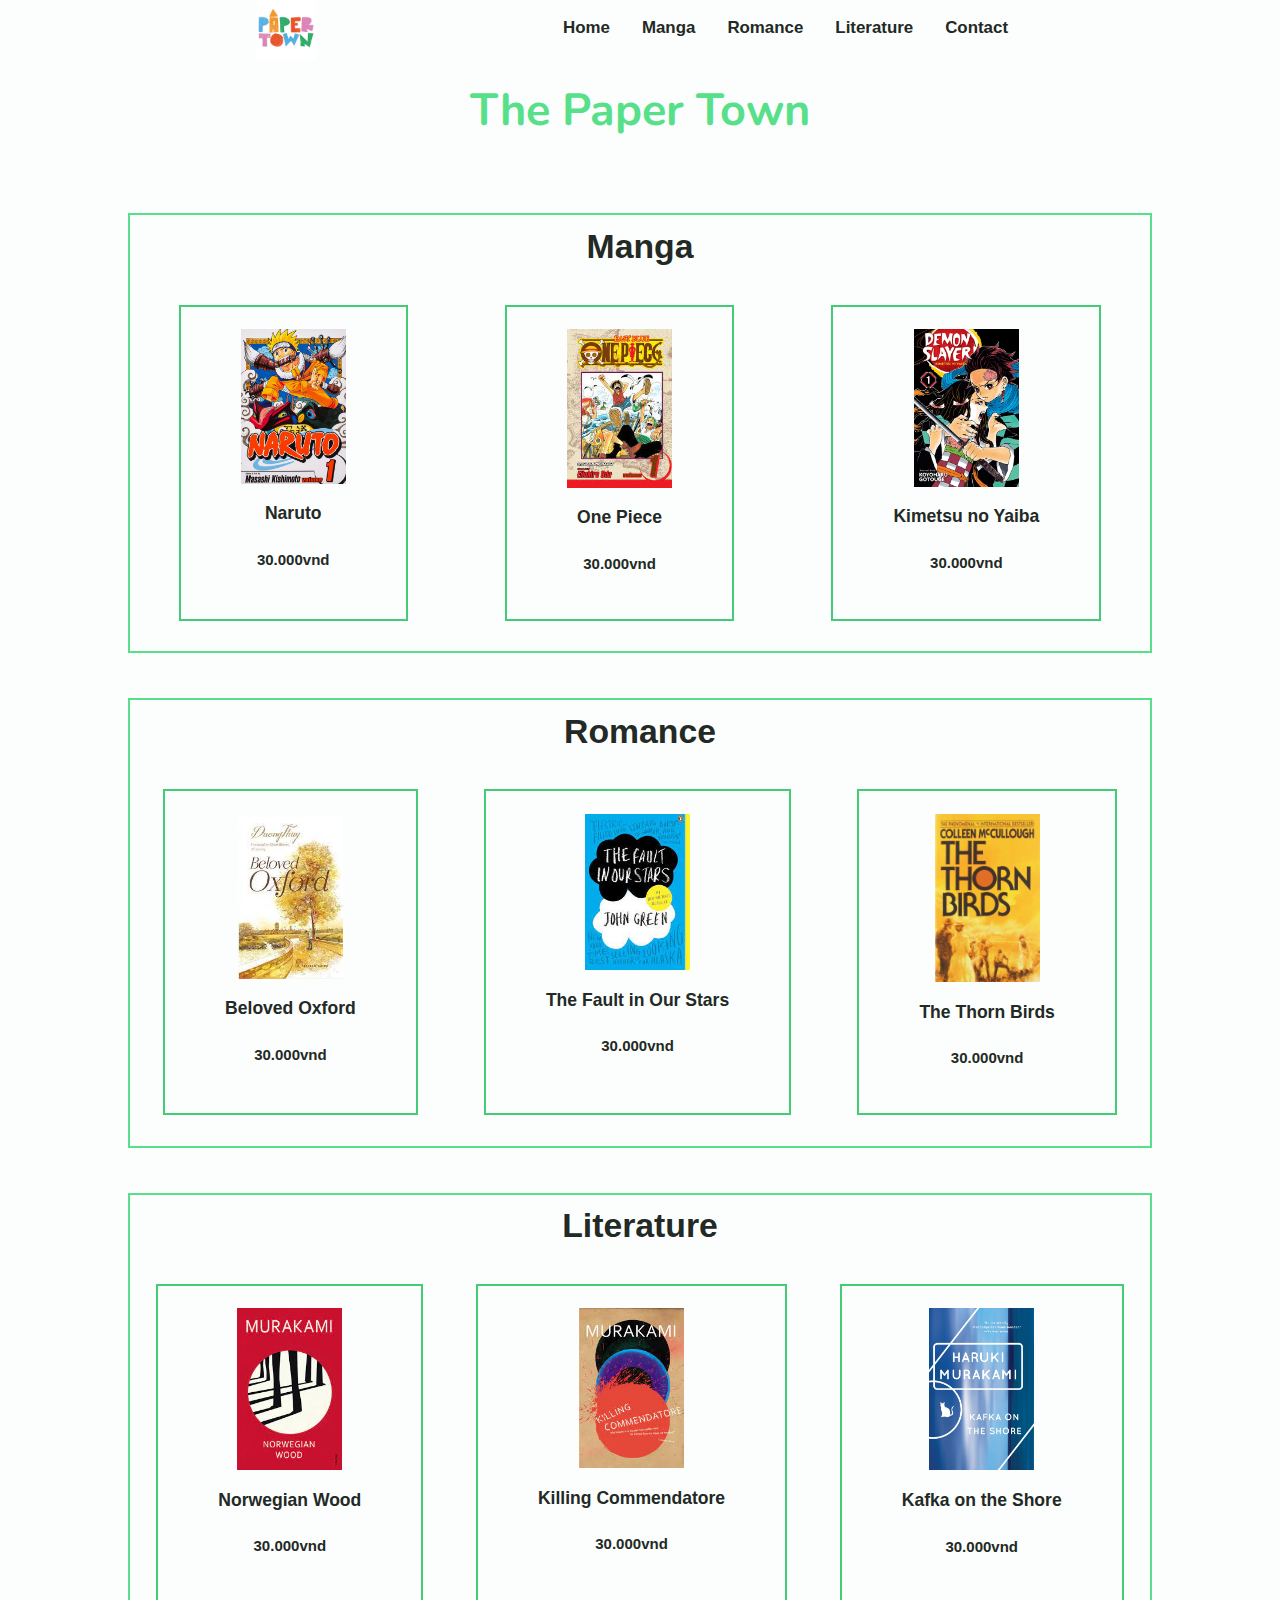
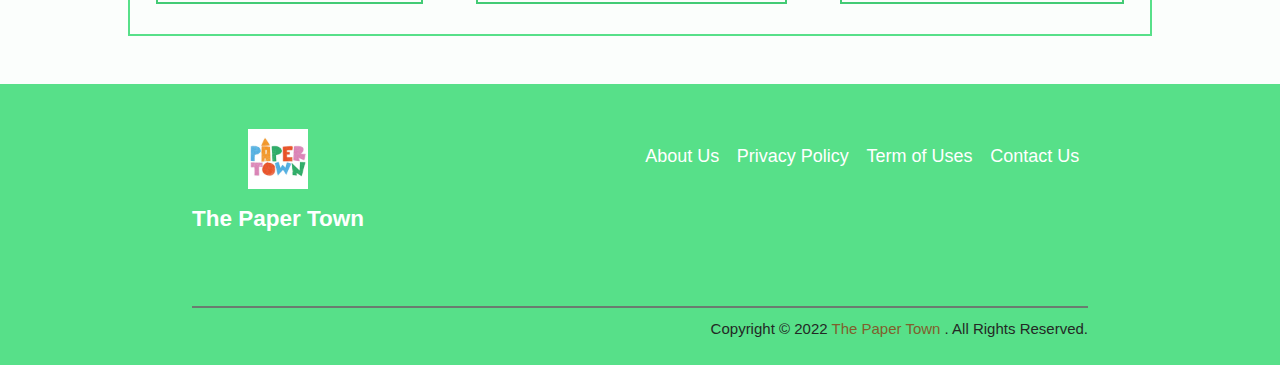
<file: index.html>
<!DOCTYPE html>
<html lang="en">
<head>
    <meta charset="UTF-8">
    <meta http-equiv="X-UA-Compatible" content="IE=edge">
    <meta name="viewport" content="width=device-width, initial-scale=1.0">

    
    <!-- CSS -->
    <link rel="stylesheet" href="assets/css/base.css">
    <link rel="stylesheet" href="assets/css/main.css">
    <link rel="stylesheet" href="assets/css/responsive.css">

    <!-- Icons -->
    <link rel="stylesheet" href="https://unicons.iconscout.com/release/v4.0.0/css/line.css">

    <!-- Fonts  -->
    <link rel="preconnect" href="https://fonts.googleapis.com">
    <link rel="preconnect" href="https://fonts.gstatic.com" crossorigin>
    <link href="https://fonts.googleapis.com/css2?family=Nunito:wght@400;500;700&display=swap" rel="stylesheet">

    <!-- Title and Icon -->
    <link rel = "icon" href = "./assets/img/papertown.jpg" type = "image/x-icon">
    <title>ThePaperTown</title>
</head>
<body>
    <header>
        <div class="header-container">
            <a href="index.html" class="logo">
                <img src="./assets/img/papertown.jpg" alt="Website's logo Paper Town">
            </a>

            <nav class="header-nav-pc">
                <ul class="header-nav-pc-list">
                    <li><a href="index.html">Home</a></li>
                    <li><a href="manga.html">Manga</a></li>
                    <li><a href="romance.html">Romance</a></li>
                    <li><a href="literature.html">Literature</a></li>
                    <li><a href="contact.html">Contact</a></li>
                </ul>
            </nav> 

            <label for="header-nav-mb-input" class="header-nav-bars-btn">
                <i class="uil uil-bars"></i>
            </label>

            <input hidden type="checkbox" class="nav-input" id="header-nav-mb-input">

            <label for="header-nav-mb-input" class="header-nav-overlay">                
            </label>

            <nav class="header-nav-mb">
                <label for="header-nav-mb-input" class="header-nav-mb-close">
                    <i class="uil uil-times"></i>
                </label>
                <ul class="header-nav-mb-list">
                    <li><a href="index.html">Home</a></li>
                    <li><a href="manga.html">Manga</a></li>
                    <li><a href="romance.html">Romance</a></li>
                    <li><a href="literature.html">Literature</a></li>
                    <li><a href="contact.html">Contact</a></li>
                    <li><a href="#">About Us</a></li>
                    <li><a href="#">Privacy Policy</a></li>
                    <li><a href="#">Term of use</a></li>
                </ul>
            </nav> 
        </div>
    </header>

    <div class="name">
        <h1>The Paper Town</h1>
        <i class="uil uil-book-open"></i>
    </div>
    
    <main>
        <div class="category" id="category1">
            <h2>
                <a href="manga.html">Manga</a>
            </h2>

            <div class="book-container">

                <a href="book.html" class="book-info">
                    <img src="./assets/img/naruto.jpg" alt="Naruto" class="book-img">
                    <h3>Naruto</h3>
                    <h4>30.000vnd</h4>
                </a>

                <a href="book.html" class="book-info">
                    <img src="./assets/img/onepiece.jpg" alt="One Piece" class="book-img">
                    <h3>One Piece</h3>
                    <h4>30.000vnd</h4>
                </a>

                <a href="book.html" class="book-info">
                    <img src="./assets/img/kimetsu.jpg" alt="Kimetsu no Yaiba" class="book-img">
                    <h3>Kimetsu no Yaiba</h3>
                    <h4>30.000vnd</h4>
                </a>
                
            </div>
        </div>

        <div class="category" id="category2">
            <h2>
                <a href="romance.html">Romance</a>
            </h2>

            <div class="book-container">

                <a href="book.html" class="book-info">
                    <img src="./assets/img/belovedoxford.jpg" alt="Beloved Oxford" class="book-img">
                    <h3>Beloved Oxford</h3> 
                    <h4>30.000vnd</h4>
                </a>

                <a href="book.html" class="book-info">
                    <img src="./assets/img/faultinourstars.jpg" alt="The Fault in Our Stars" class="book-img">
                    <h3>The Fault in Our Stars</h3>
                    <h4>30.000vnd</h4>
                </a>

                <a href="book.html" class="book-info">
                    <img src="./assets/img/thethornbird.jpg" alt="The Thorn Birds" class="book-img">
                    <h3>The Thorn Birds</h3>
                    <h4>30.000vnd</h4>
                </a>

            </div>

        </div>


        <div class="category" id="category3">
            <h2>
                <a href="literature.html">Literature</a>
            </h2>

            <div class="book-container">

                <a href="book.html" class="book-info">
                    <img src="./assets/img/norwegianwood.jpg" alt="Norwegian Wood" class="book-img">
                    <h3>Norwegian Wood</h3>
                    <h4>30.000vnd</h4>
                </a>

                <a href="book.html" class="book-info">
                    <img src="./assets/img/killingcommendatore.jpg" alt="Killing Commendatore" class="book-img">
                    <h3>Killing Commendatore</h3>
                    <h4>30.000vnd</h4>
                </a>

                <a href="book.html" class="book-info">
                    <img src="./assets/img/kafka.jpg" alt="Kafka on the Shore" class="book-img">
                    <h3>Kafka on the Shore</h3>
                    <h4>30.000vnd</h4>
                </a>
                
            </div>
        </div>


    </main>

    <footer>
        <div class="footer-container">
            <a href="index.html" class="footer-name">
                <div class="footer-logo">
                    <img src="./assets/img/papertown.jpg" alt="PaperTown logo">
                </div>
                <h2>The Paper Town</h2>
            </a>

            <div class="footer-nav">
                <ul class="footer-nav-container">
                    <li><a href="#">About Us</a></li>
                    <li><a href="#">Privacy Policy</a></li>
                    <li><a href="#">Term of Uses</a></li>
                    <li><a href="contact.html">Contact Us</a></li>
                </ul>
            </div>
            
        </div>
            <hr class="footer-break-bar">
            <div class="footer-extra-content">
                <div class="copy-right">
                    <p>Copyright © 2022 <a style="color: rgb(128, 95, 45)" href="">The Paper Town</a> . All Rights Reserved.</p>
                </div>
            </div>
       
    </footer>

</body>
</html>
</file>
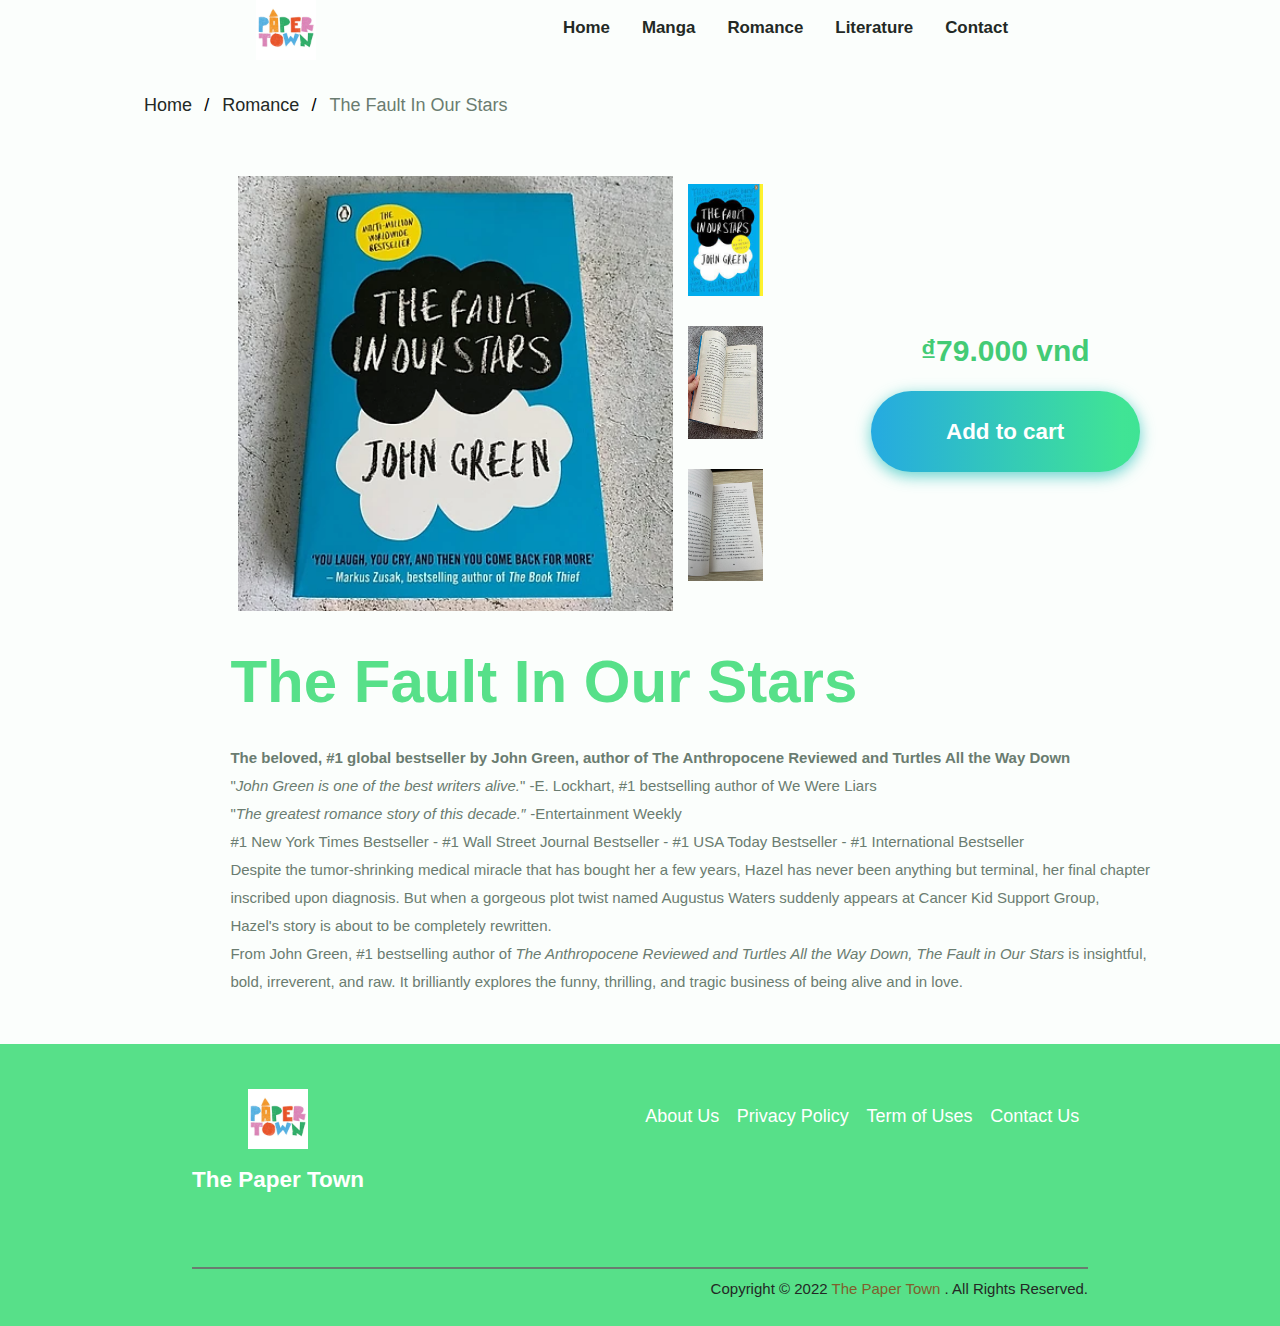
<file: book.html>
<!DOCTYPE html>
<html lang="en">
<head>
    <meta charset="UTF-8">
    <meta http-equiv="X-UA-Compatible" content="IE=edge">
    <meta name="viewport" content="width=device-width, initial-scale=1.0">
    
    <!-- CSS -->
    <link rel="stylesheet" href="assets/css/base.css">
    <link rel="stylesheet" href="assets/css/main.css">
    <link rel="stylesheet" href="assets/css/responsive.css">

    <!-- Icons -->
    <link rel="stylesheet" href="https://unicons.iconscout.com/release/v4.0.0/css/line.css">

    <!-- Fonts  -->
    <link rel="preconnect" href="https://fonts.googleapis.com">
    <link rel="preconnect" href="https://fonts.gstatic.com" crossorigin>
    <link href="https://fonts.googleapis.com/css2?family=Nunito:wght@400;500;700&display=swap" rel="stylesheet">

    <!-- Title and Icon -->
    <link rel = "icon" href = "./assets/img/papertown.jpg" type = "image/x-icon">
    <title>ThePaperTown</title>
</head>
<body>
    <header>
        <div class="header-container">
            <a href="index.html" class="logo">
                <img src="./assets/img/papertown.jpg" alt="Website's logo Paper Town">
            </a>

            <nav class="header-nav-pc">
                <ul class="header-nav-pc-list">
                    <li><a href="index.html">Home</a></li>
                    <li><a href="manga.html">Manga</a></li>
                    <li><a href="romance.html">Romance</a></li>
                    <li><a href="literature.html">Literature</a></li>
                    <li><a href="contact.html">Contact</a></li>
                </ul>
            </nav> 

            <label for="header-nav-mb-input" class="header-nav-bars-btn">
                <i class="uil uil-bars"></i>
            </label>

            <input hidden type="checkbox" class="nav-input" id="header-nav-mb-input">

            <label for="header-nav-mb-input" class="header-nav-overlay">                
            </label>

            <nav class="header-nav-mb">
                <label for="header-nav-mb-input" class="header-nav-mb-close">
                    <i class="uil uil-times"></i>
                </label>
                <ul class="header-nav-mb-list">
                    <li><a href="index.html">Home</a></li>
                    <li><a href="manga.html">Manga</a></li>
                    <li><a href="romance.html">Romance</a></li>
                    <li><a href="literature.html">Literature</a></li>
                    <li><a href="contact.html">Contact</a></li>
                    <li><a href="#">About Us</a></li>
                    <li><a href="#">Privacy Policy</a></li>
                    <li><a href="#">Term of use</a></li>
                </ul>
            </nav>  
        </div>
    </header>

    <div class="breadcrumb">
        <ul class="breadcrumb-list">
            <li><a href="index.html">Home</a></li>
            <li><a href="romance.html">Romance</a></li>
            <li>The Fault In Our Stars</li>
        </ul>
    </div>

    
    <main>
       <div class="book_img-container">
            <div class="book_img-main">
                <img src="./assets/img/faultinourstars2.jpg" alt="The Fault In Our Stars">
            </div>

            <div class="book_img-sub-container">
                <div class="book_img-sub">
                    <img src="./assets/img/faultinourstars.jpg" alt="The Fault In Our Stars 2">
                </div>

                <div class="book_img-sub">
                    <img src="./assets/img/faultinourstars3.jpg" alt="The Fault In Our Stars 3">
                </div>

                <div class="book_img-sub">
                    <img src="./assets/img/faultinourstars4.jpg" alt="The Fault In Our Stars">
                </div>
                
            </div>

            <div class="book-price">
                <h2>₫79.000 vnd</h2>
                <button class="book-buy-btn">
                    <i class="uil uil-shopping-cart-alt"></i>
                    Add to cart
                </button>
            </div>
       </div>

       <div class="book_info-container">
            <h2>The Fault In Our Stars</h2>
            <p><b> The beloved, #1 global bestseller by John Green, author of The Anthropocene Reviewed and Turtles All the Way Down</b> <br>
                "<em>John Green is one of the best writers alive.</em>" -E. Lockhart, #1 bestselling author of We Were Liars <br>
                "<em>The greatest romance story of this decade.</em>″ -Entertainment Weekly <br>
                #1 New York Times Bestseller - #1 Wall Street Journal Bestseller - #1 USA Today Bestseller - #1 International Bestseller <br>
                Despite the tumor-shrinking medical miracle that has bought her a few years, Hazel has never been anything but terminal, her final chapter inscribed upon diagnosis. But when a gorgeous plot twist named Augustus Waters suddenly appears at Cancer Kid Support Group, Hazel's story is about to be completely rewritten. <br>
                From John Green, #1 bestselling author of <em> The Anthropocene Reviewed and Turtles All the Way Down, The Fault in Our Stars</em> is insightful, bold, irreverent, and raw. It brilliantly explores the funny, thrilling, and tragic business of being alive and in love.</p>
                <!-- Cite: https://bookshop.org/books/the-fault-in-our-stars/9780142424179 -->
       </div>

    </main>

    <footer>
        <div class="footer-container">
            <a href="#" class="footer-name">
                <div class="footer-logo">
                    <img src="./assets/img/papertown.jpg" alt="PaperTown logo">
                </div>
                <h2>The Paper Town</h2>
            </a>

            <div class="footer-nav">
                <ul class="footer-nav-container">
                    <li><a href="#">About Us</a></li>
                    <li><a href="#">Privacy Policy</a></li>
                    <li><a href="#">Term of Uses</a></li>
                    <li><a href="contact.html">Contact Us</a></li>
                </ul>
            </div>
            
        </div>
            <hr class="footer-break-bar">
        <div class="footer-extra-content">
                <div class="copy-right">
                    <p>Copyright © 2022 <a style="color: rgb(128, 95, 45)" href="">The Paper Town</a> . All Rights Reserved.</p>
                </div>
            </div>
       
    </footer>

</body>
</html>
</file>
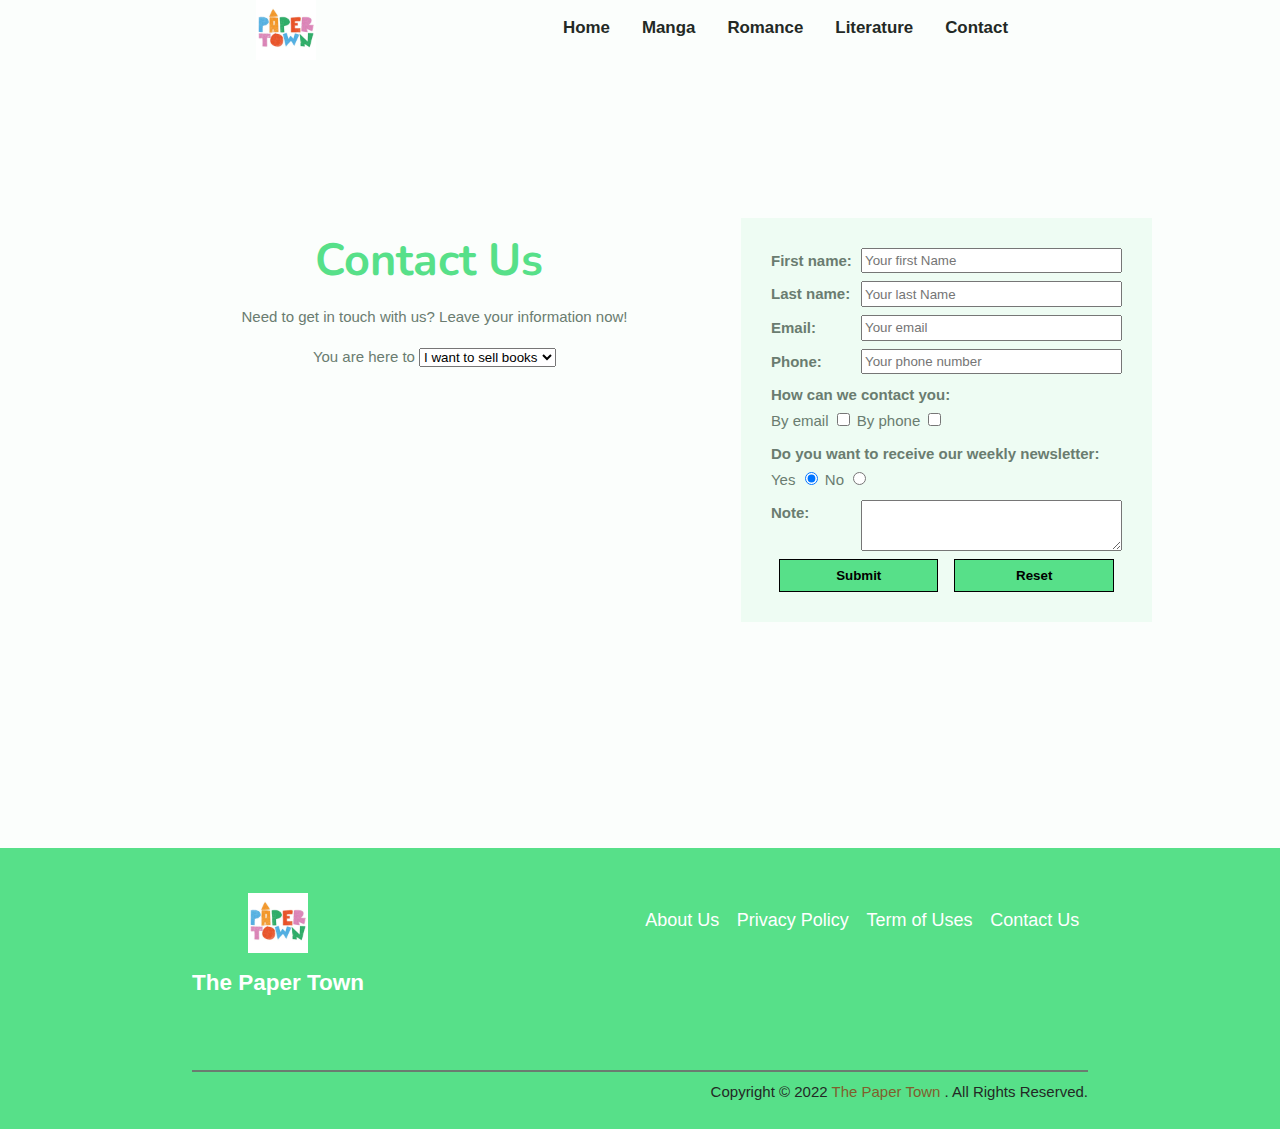
<file: contact.html>
<!DOCTYPE html>
<html lang="en">
<head>
    <meta charset="UTF-8">
    <meta http-equiv="X-UA-Compatible" content="IE=edge">
    <meta name="viewport" content="width=device-width, initial-scale=1.0">
    
    <!-- CSS -->
    <link rel="stylesheet" href="assets/css/base.css">
    <link rel="stylesheet" href="assets/css/main.css">
    <link rel="stylesheet" href="assets/css/responsive.css">

    <!-- Icons -->
    <link rel="stylesheet" href="https://unicons.iconscout.com/release/v4.0.0/css/line.css">

    <!-- Fonts  -->
    <link rel="preconnect" href="https://fonts.googleapis.com">
    <link rel="preconnect" href="https://fonts.gstatic.com" crossorigin>
    <link href="https://fonts.googleapis.com/css2?family=Nunito:wght@400;500;700&display=swap" rel="stylesheet">

    <!-- Title and Icon -->
    <link rel = "icon" href = "./assets/img/papertown.jpg" type = "image/x-icon">
    <title>ThePaperTown</title>
</head>
<body>
    <header>
        <div class="header-container">
            <a href="index.html" class="logo">
                <img src="./assets/img/papertown.jpg" alt="Website's logo Paper Town">
            </a>

            <nav class="header-nav-pc">
                <ul class="header-nav-pc-list">
                    <li><a href="index.html">Home</a></li>
                    <li><a href="manga.html">Manga</a></li>
                    <li><a href="romance.html">Romance</a></li>
                    <li><a href="literature.html">Literature</a></li>
                    <li><a href="contact.html">Contact</a></li>
                </ul>
            </nav> 

            <label for="header-nav-mb-input" class="header-nav-bars-btn">
                <i class="uil uil-bars"></i>
            </label>

            <input hidden type="checkbox" class="nav-input" id="header-nav-mb-input">

            <label for="header-nav-mb-input" class="header-nav-overlay">                
            </label>

            <nav class="header-nav-mb">
                <label for="header-nav-mb-input" class="header-nav-mb-close">
                    <i class="uil uil-times"></i>
                </label>
                <ul class="header-nav-mb-list">
                    <li><a href="index.html">Home</a></li>
                    <li><a href="manga.html">Manga</a></li>
                    <li><a href="romance.html">Romance</a></li>
                    <li><a href="literature.html">Literature</a></li>
                    <li><a href="contact.html">Contact</a></li>
                    <li><a href="#">About Us</a></li>
                    <li><a href="#">Privacy Policy</a></li>
                    <li><a href="#">Term of use</a></li>
                </ul>
            </nav> 

    </header>

    
    <main>
        <form enctype='application/x-www-form-urlencoded' method='get' class="contact-container">

            <div class="contact-info" >
                <h1>Contact Us<i class="uil uil-comment-alt-medical" style="font-size: 1em; padding-left: 10px;"></i></h1>
                <p>Need to get in touch with us? Leave your information now!</p>
                <div class="contact-purpose">
                    <label for="">You are here to</label>
                    <select name="purpose" id="purpose">
                        <option value="sell">I want to sell books</option>
                        <option value="buy">I want to buy books</option>
                      </select>
                </div>
            </div>

            <div class="contact-form">
                <div class="contact-content">
                    <label for="fname">First name:</label>
                    <input type="text" name='fname' id='fname' placeholder="Your first Name">
                </div>
                <div class="contact-content">
                    <label for="lname">Last name:</label>
                    <input type="text" name='lname' id='lname' placeholder="Your last Name">
                </div>
                <div class="contact-content">
                    <label for="email">Email:</label>
                    <input type="email" name='email' id='email' placeholder="Your email">

                </div>
                <div class="contact-content">
                    <label for="phone">Phone:</label>
                    <input type="number" name='phone' id='phone' placeholder="Your phone number">
                </div>
                <div class="contact-choose">
                    <label for="method">How can we contact you:</label>
                        <br>
                    <label for="method1">By email</label>
                    <input type="checkbox" name='method1' id='method1' value="m-email">
                    
                    <label for="method2">By phone</label>
                    <input type="checkbox" name='method2' id='method2' value="m-phone">
                </div>
                <div class="contact-choose">
                    <label for="">Do you want to receive our weekly newsletter:</label>
                        <br>
                    <label for="news1">Yes</label>
                    <input type="radio" name='news' id='news1' value="n-yes" checked="checked">
                    
                    <label for="news2">No</label>
                    <input type="radio" name='news' id='news2' value="n-no">
                </div>
                <div class="contact-note">
                    <label for="note">Note:</label>
                    <textarea name="note" id="note" cols="30" rows="3"></textarea>
                </div>
                <div class="contact-btns">
                    <input type="submit" name="submit" id="submit">
                    <input type="reset" name="reset" id="reset">

                </div>
            </div>




        </form>

        

    </main>

    <footer>
        <div class="footer-container">
            <a href="#" class="footer-name">
                <div class="footer-logo">
                    <img src="./assets/img/papertown.jpg" alt="PaperTown logo">
                </div>
                <h2>The Paper Town</h2>
            </a>

            <div class="footer-nav">
                <ul class="footer-nav-container">
                    <li><a href="#">About Us</a></li>
                    <li><a href="#">Privacy Policy</a></li>
                    <li><a href="#">Term of Uses</a></li>
                    <li><a href="contact.html">Contact Us</a></li>
                </ul>
            </div>
            
        </div>
            <hr class="footer-break-bar">
            <div class="footer-extra-content">
                <div class="copy-right">
                    <p>Copyright © 2022 <a style="color: rgb(128, 95, 45)" href="">The Paper Town</a> . All Rights Reserved.</p>
                </div>
            </div>
       
    </footer>

</body>
</html>
</file>
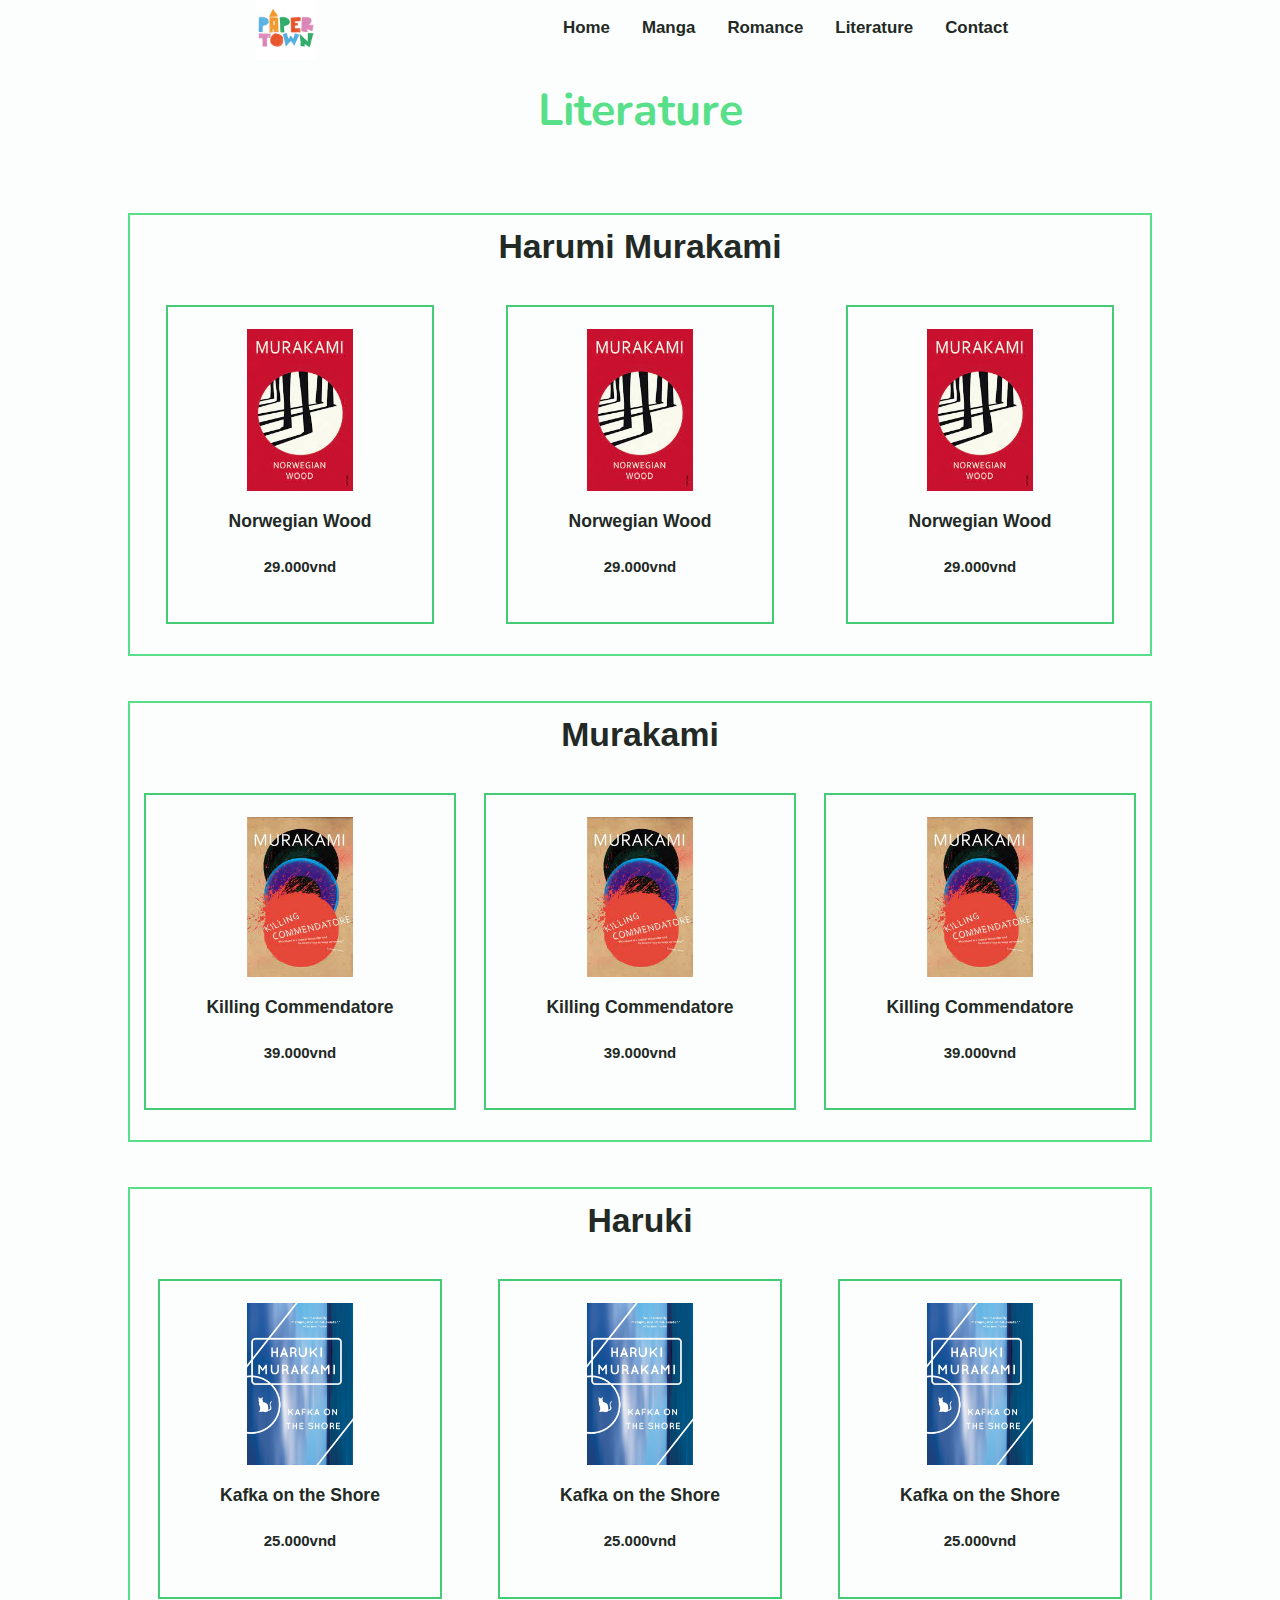
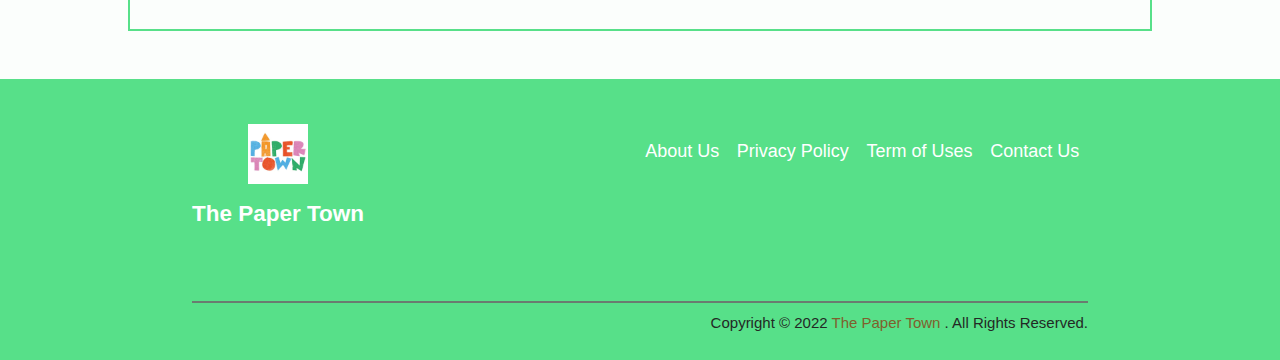
<file: literature.html>
<!DOCTYPE html>
<html lang="en">
<head>
    <meta charset="UTF-8">
    <meta http-equiv="X-UA-Compatible" content="IE=edge">
    <meta name="viewport" content="width=device-width, initial-scale=1.0">
    
    <!-- CSS -->
    <link rel="stylesheet" href="assets/css/base.css">
    <link rel="stylesheet" href="assets/css/main.css">
    <link rel="stylesheet" href="assets/css/responsive.css">

    <!-- Icons -->
    <link rel="stylesheet" href="https://unicons.iconscout.com/release/v4.0.0/css/line.css">

    <!-- Fonts  -->
    <link rel="preconnect" href="https://fonts.googleapis.com">
    <link rel="preconnect" href="https://fonts.gstatic.com" crossorigin>
    <link href="https://fonts.googleapis.com/css2?family=Nunito:wght@400;500;700&display=swap" rel="stylesheet">
    
    <!-- Title and Icon -->
    <link rel = "icon" href = "./assets/img/papertown.jpg" type = "image/x-icon">
    <title>ThePaperTown</title>
</head>
<body>
    <header>
        <div class="header-container">
            <a href="index.html" class="logo">
                <img src="./assets/img/papertown.jpg" alt="Website's logo Paper Town">
            </a>

            <nav class="header-nav-pc">
                <ul class="header-nav-pc-list">
                    <li><a href="index.html">Home</a></li>
                    <li><a href="manga.html">Manga</a></li>
                    <li><a href="romance.html">Romance</a></li>
                    <li><a href="literature.html">Literature</a></li>
                    <li><a href="contact.html">Contact</a></li>
                </ul>
            </nav> 

            <label for="header-nav-mb-input" class="header-nav-bars-btn">
                <i class="uil uil-bars"></i>
            </label>

            <input hidden type="checkbox" class="nav-input" id="header-nav-mb-input">

            <label for="header-nav-mb-input" class="header-nav-overlay">                
            </label>

            <nav class="header-nav-mb">
                <label for="header-nav-mb-input" class="header-nav-mb-close">
                    <i class="uil uil-times"></i>
                </label>
                <ul class="header-nav-mb-list">
                    <li><a href="index.html">Home</a></li>
                    <li><a href="manga.html">Manga</a></li>
                    <li><a href="romance.html">Romance</a></li>
                    <li><a href="literature.html">Literature</a></li>
                    <li><a href="contact.html">Contact</a></li>
                    <li><a href="#">About Us</a></li>
                    <li><a href="#">Privacy Policy</a></li>
                    <li><a href="#">Term of use</a></li>
                </ul>
            </nav> 
        </div>
    </header>

    <div class="name">
        <h1>Literature</h1>
        <i class="uil uil-pen"></i>
    </div>
    
    <main>
        <div class="category" id="category1">
            <h2>
                <a href="#">Harumi Murakami</a>
            </h2>

            <div class="book-container">

                <a href="book.html" class="book-info">
                    <img src="./assets/img/norwegianwood.jpg" alt="norwegianwood" class="book-img">
                    <h3>Norwegian Wood</h3>
                    <h4>29.000vnd</h4>
                </a>

                <a href="book.html" class="book-info">
                    <img src="./assets/img/norwegianwood.jpg" alt="norwegianwood" class="book-img">
                    <h3>Norwegian Wood</h3>
                    <h4>29.000vnd</h4>
                </a>

                <a href="book.html" class="book-info">
                    <img src="./assets/img/norwegianwood.jpg" alt="norwegianwood" class="book-img">
                    <h3>Norwegian Wood</h3>
                    <h4>29.000vnd</h4>
                </a>
                
            </div>
        </div>

        <div class="category" id="category2">
            <h2>
                <a href="#">Murakami</a>
            </h2>

            <div class="book-container">

                <a href="book.html" class="book-info">
                    <img src="./assets/img/killingcommendatore.jpg" alt="Killing Commendatore" class="book-img">
                    <h3>Killing Commendatore</h3> 
                    <h4>39.000vnd</h4>
                </a>

                <a href="book.html" class="book-info">
                    <img src="./assets/img/killingcommendatore.jpg" alt="Killing Commendatore" class="book-img">
                    <h3>Killing Commendatore</h3>
                    <h4>39.000vnd</h4>
                </a>

                <a href="book.html" class="book-info">
                    <img src="./assets/img/killingcommendatore.jpg" alt="Killing Commendatore" class="book-img">
                    <h3>Killing Commendatore</h3>
                    <h4>39.000vnd</h4>
                </a>

            </div>

        </div>


        <div class="category" id="category3">
            <h2>
                <a href="#">Haruki</a>
            </h2>

            <div class="book-container">

                <a href="book.html" class="book-info">
                    <img src="./assets/img/kafka.jpg" alt="Kafka on the Shore" class="book-img">
                    <h3>Kafka on the Shore</h3>
                    <h4>25.000vnd</h4>
                </a>

                <a href="book.html" class="book-info">
                    <img src="./assets/img/kafka.jpg" alt="Kafka on the Shore" class="book-img">
                    <h3>Kafka on the Shore</h3>
                    <h4>25.000vnd</h4>
                </a>

                <a href="book.html" class="book-info">
                    <img src="./assets/img/kafka.jpg" alt="Kafka on the Shore" class="book-img">
                    <h3>Kafka on the Shore</h3>
                    <h4>25.000vnd</h4>
                </a>
                
            </div>
        </div>


    </main>

    <footer>
        <div class="footer-container">
            <a href="#" class="footer-name">
                <div class="footer-logo">
                    <img src="./assets/img/papertown.jpg" alt="PaperTown logo">
                </div>
                <h2>The Paper Town</h2>
            </a>

            <div class="footer-nav">
                <ul class="footer-nav-container">
                    <li><a href="#">About Us</a></li>
                    <li><a href="#">Privacy Policy</a></li>
                    <li><a href="#">Term of Uses</a></li>
                    <li><a href="contact.html">Contact Us</a></li>
                </ul>
            </div>
            
        </div>
            <hr class="footer-break-bar">
            <div class="footer-extra-content">
                <div class="copy-right">
                    <p>Copyright © 2022 <a style="color: rgb(128, 95, 45)" href="">The Paper Town</a> . All Rights Reserved.</p>
                </div>
            </div>
       
    </footer>

</body>
</html>
</file>
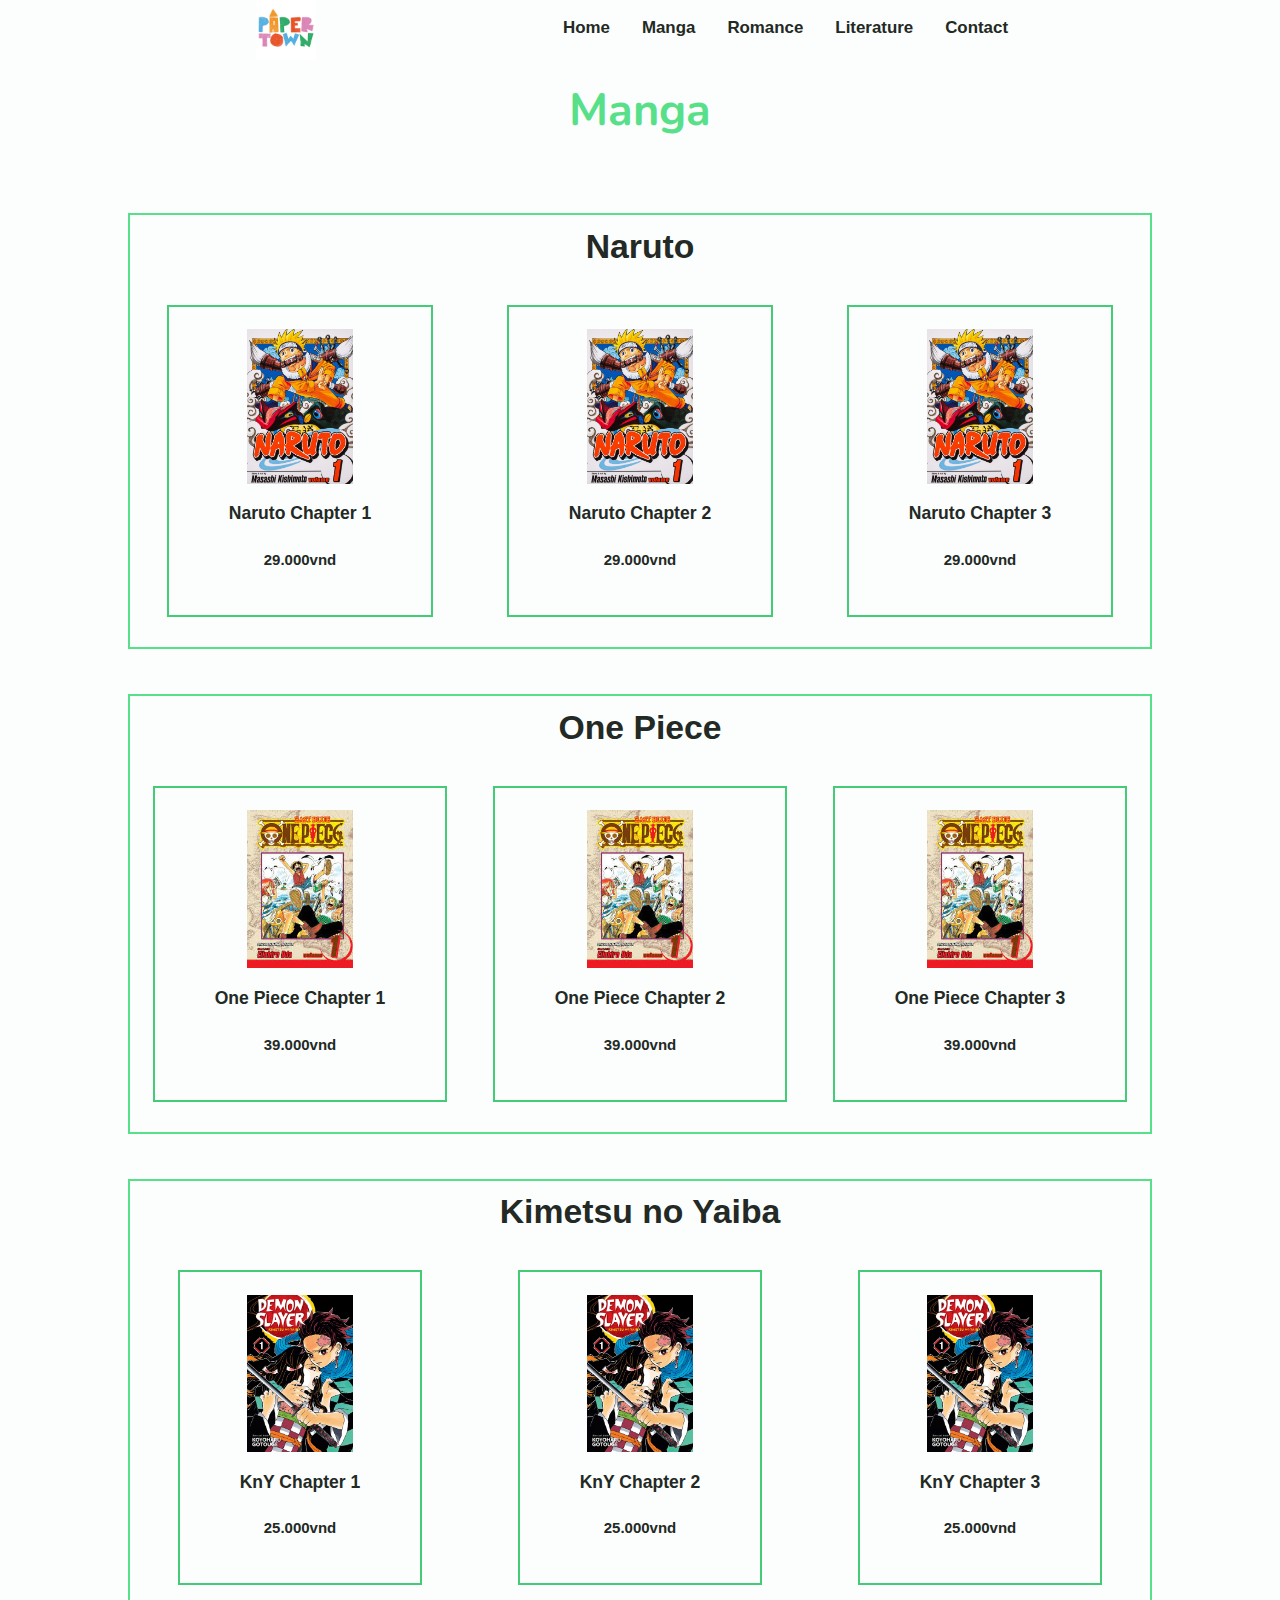
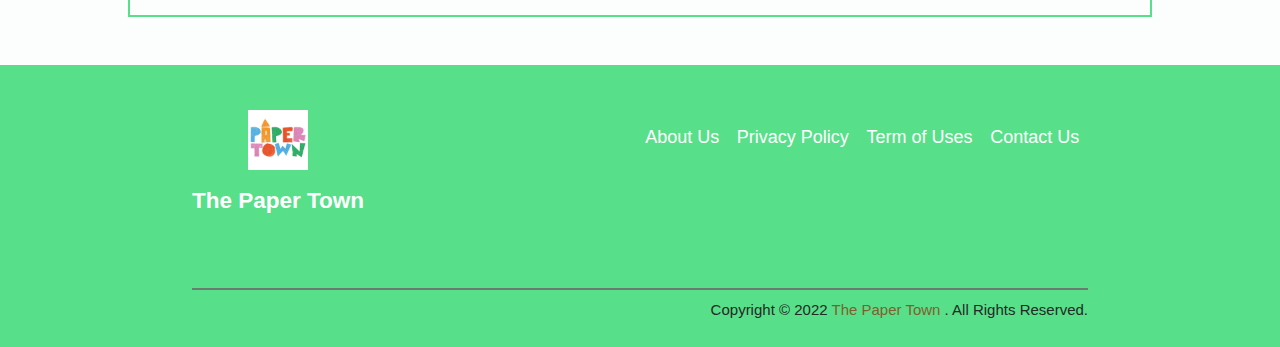
<file: manga.html>
<!DOCTYPE html>
<html lang="en">
<head>
    <meta charset="UTF-8">
    <meta http-equiv="X-UA-Compatible" content="IE=edge">
    <meta name="viewport" content="width=device-width, initial-scale=1.0">
    
    <!-- CSS -->
    <link rel="stylesheet" href="assets/css/base.css">
    <link rel="stylesheet" href="assets/css/main.css">
    <link rel="stylesheet" href="assets/css/responsive.css">

    <!-- Icons -->
    <link rel="stylesheet" href="https://unicons.iconscout.com/release/v4.0.0/css/line.css">

    <!-- Fonts  -->
    <link rel="preconnect" href="https://fonts.googleapis.com">
    <link rel="preconnect" href="https://fonts.gstatic.com" crossorigin>
    <link href="https://fonts.googleapis.com/css2?family=Nunito:wght@400;500;700&display=swap" rel="stylesheet">
    
    <!-- Title and Icon -->
    <link rel = "icon" href = "./assets/img/papertown.jpg" type = "image/x-icon">
    <title>ThePaperTown</title>
</head>
<body>
    <header>
        <div class="header-container">
            <a href="index.html" class="logo">
                <img src="./assets/img/papertown.jpg" alt="Website's logo Paper Town">
            </a>

            <nav class="header-nav-pc">
                <ul class="header-nav-pc-list">
                    <li><a href="index.html">Home</a></li>
                    <li><a href="manga.html">Manga</a></li>
                    <li><a href="romance.html">Romance</a></li>
                    <li><a href="literature.html">Literature</a></li>
                    <li><a href="contact.html">Contact</a></li>
                </ul>
            </nav> 

            <label for="header-nav-mb-input" class="header-nav-bars-btn">
                <i class="uil uil-bars"></i>
            </label>

            <input hidden type="checkbox" class="nav-input" id="header-nav-mb-input">

            <label for="header-nav-mb-input" class="header-nav-overlay">                
            </label>

            <nav class="header-nav-mb">
                <label for="header-nav-mb-input" class="header-nav-mb-close">
                    <i class="uil uil-times"></i>
                </label>
                <ul class="header-nav-mb-list">
                    <li><a href="index.html">Home</a></li>
                    <li><a href="manga.html">Manga</a></li>
                    <li><a href="romance.html">Romance</a></li>
                    <li><a href="literature.html">Literature</a></li>
                    <li><a href="contact.html">Contact</a></li>
                    <li><a href="#">About Us</a></li>
                    <li><a href="#">Privacy Policy</a></li>
                    <li><a href="#">Term of use</a></li>
                </ul>
            </nav> 
        </div>
    </header>

    <div class="name">
        <h1>Manga</h1>
        <i class="uil uil-ninja"></i>
    </div>
    
    <main>
        <div class="category" id="category1">
            <h2>
                <a href="#">Naruto</a>
            </h2>

            <div class="book-container">

                <a href="book.html" class="book-info">
                    <img src="./assets/img/naruto.jpg" alt="Naruto" class="book-img">
                    <h3>Naruto Chapter 1</h3>
                    <h4>29.000vnd</h4>
                </a>

                <a href="book.html" class="book-info">
                    <img src="./assets/img/naruto.jpg" alt="Naruto" class="book-img">
                    <h3>Naruto Chapter 2</h3>
                    <h4>29.000vnd</h4>
                </a>

                <a href="book.html" class="book-info">
                    <img src="./assets/img/naruto.jpg" alt="Naruto" class="book-img">
                    <h3>Naruto Chapter 3</h3>
                    <h4>29.000vnd</h4>
                </a>
                
            </div>
        </div>

        <div class="category" id="category2">
            <h2>
                <a href="#">One Piece</a>
            </h2>

            <div class="book-container">

                <a href="book.html" class="book-info">
                    <img src="./assets/img/onepiece.jpg" alt="One Piece" class="book-img">
                    <h3>One Piece Chapter 1</h3> 
                    <h4>39.000vnd</h4>
                </a>

                <a href="book.html" class="book-info">
                    <img src="./assets/img/onepiece.jpg" alt="One Piece" class="book-img">
                    <h3>One Piece Chapter 2</h3>
                    <h4>39.000vnd</h4>
                </a>

                <a href="book.html" class="book-info">
                    <img src="./assets/img/onepiece.jpg" alt="One Piece" class="book-img">
                    <h3>One Piece Chapter 3</h3>
                    <h4>39.000vnd</h4>
                </a>

            </div>

        </div>


        <div class="category" id="category3">
            <h2>
                <a href="#">Kimetsu no Yaiba</a>
            </h2>

            <div class="book-container">

                <a href="book.html" class="book-info">
                    <img src="./assets/img/kimetsu.jpg" alt="Kimetsu no Yaiba" class="book-img">
                    <h3>KnY Chapter 1</h3>
                    <h4>25.000vnd</h4>
                </a>

                <a href="book.html" class="book-info">
                    <img src="./assets/img/kimetsu.jpg" alt="Kimetsu no Yaiba" class="book-img">
                    <h3>KnY Chapter 2</h3>
                    <h4>25.000vnd</h4>
                </a>

                <a href="book.html" class="book-info">
                    <img src="./assets/img/kimetsu.jpg" alt="Kimetsu no Yaiba" class="book-img">
                    <h3>KnY Chapter 3</h3>
                    <h4>25.000vnd</h4>
                </a>
                
            </div>
        </div>


    </main>

    <footer>
        <div class="footer-container">
            <a href="#" class="footer-name">
                <div class="footer-logo">
                    <img src="./assets/img/papertown.jpg" alt="PaperTown logo">
                </div>
                <h2>The Paper Town</h2>
            </a>

            <div class="footer-nav">
                <ul class="footer-nav-container">
                    <li><a href="#">About Us</a></li>
                    <li><a href="#">Privacy Policy</a></li>
                    <li><a href="#">Term of Uses</a></li>
                    <li><a href="contact.html">Contact Us</a></li>
                </ul>
            </div>
            
        </div>
            <hr class="footer-break-bar">
            <div class="footer-extra-content">
                <div class="copy-right">
                    <p>Copyright © 2022 <a style="color: rgb(128, 95, 45)" href="">The Paper Town</a> . All Rights Reserved.</p>
                </div>
            </div>
       
    </footer>

</body>
</html>
</file>
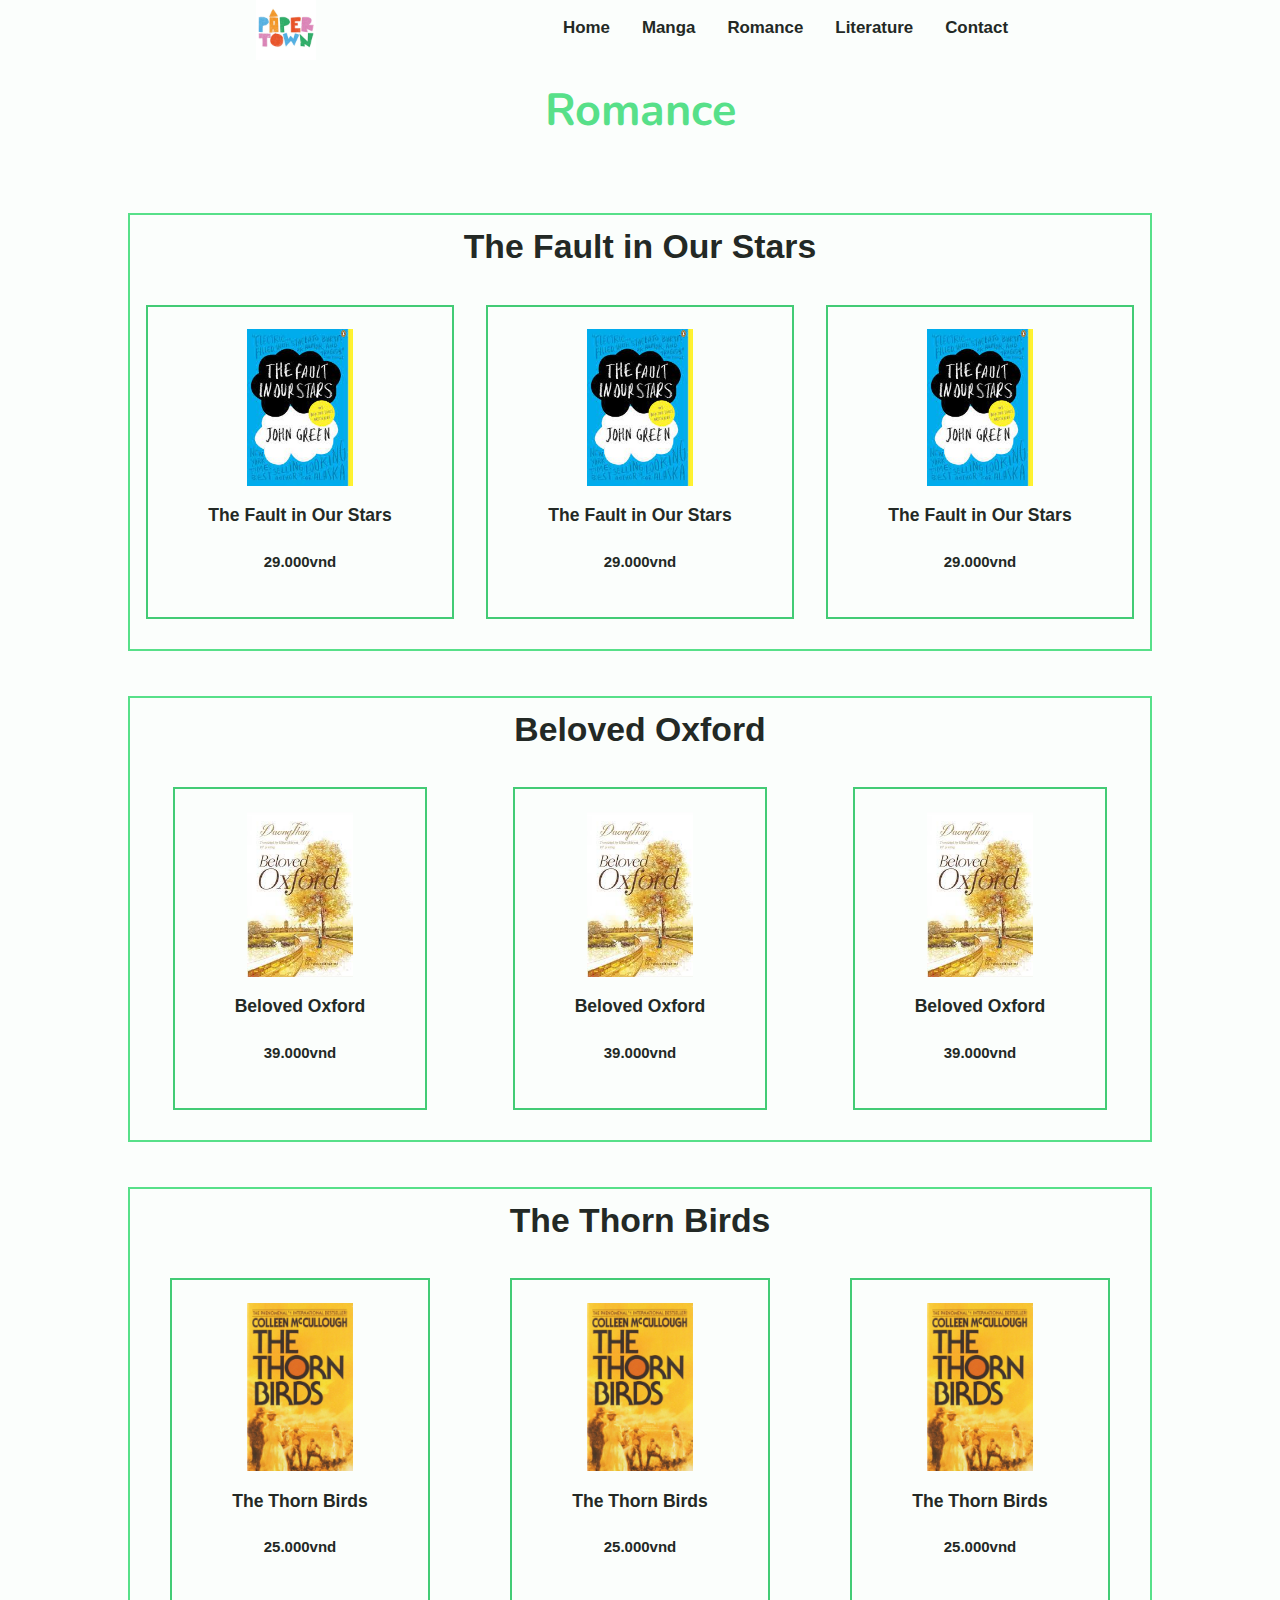
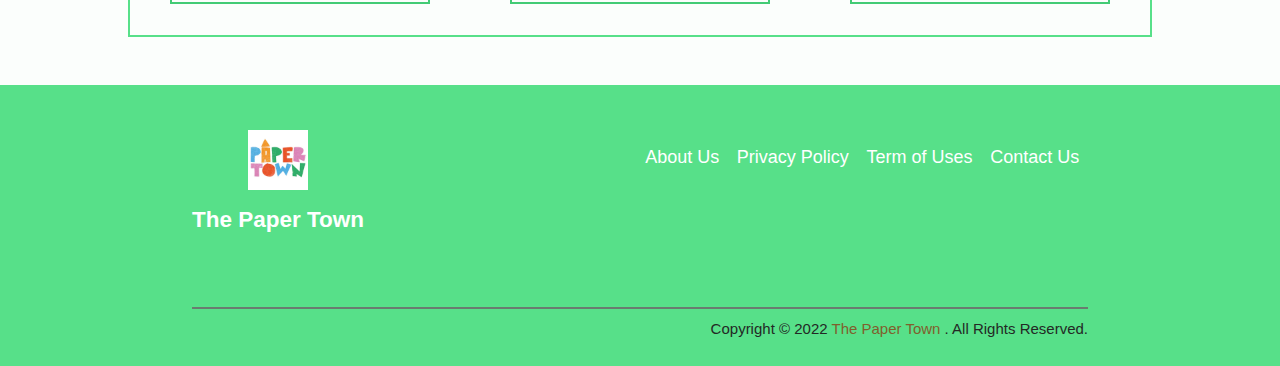
<file: romance.html>
<!DOCTYPE html>
<html lang="en">
<head>
    <meta charset="UTF-8">
    <meta http-equiv="X-UA-Compatible" content="IE=edge">
    <meta name="viewport" content="width=device-width, initial-scale=1.0">
    
    <!-- CSS -->
    <link rel="stylesheet" href="assets/css/base.css">
    <link rel="stylesheet" href="assets/css/main.css">
    <link rel="stylesheet" href="assets/css/responsive.css">

    <!-- Icons -->
    <link rel="stylesheet" href="https://unicons.iconscout.com/release/v4.0.0/css/line.css">

    <!-- Fonts  -->
    <link rel="preconnect" href="https://fonts.googleapis.com">
    <link rel="preconnect" href="https://fonts.gstatic.com" crossorigin>
    <link href="https://fonts.googleapis.com/css2?family=Nunito:wght@400;500;700&display=swap" rel="stylesheet">
    
    <!-- Title and Icon -->
    <link rel = "icon" href = "./assets/img/papertown.jpg" type = "image/x-icon">
    <title>ThePaperTown</title>
</head>
<body>
    <header>
        <div class="header-container">
            <a href="index.html" class="logo">
                <img src="./assets/img/papertown.jpg" alt="Website's logo Paper Town">
            </a>

            <nav class="header-nav-pc">
                <ul class="header-nav-pc-list">
                    <li><a href="index.html">Home</a></li>
                    <li><a href="manga.html">Manga</a></li>
                    <li><a href="romance.html">Romance</a></li>
                    <li><a href="literature.html">Literature</a></li>
                    <li><a href="contact.html">Contact</a></li>
                </ul>
            </nav> 

            <label for="header-nav-mb-input" class="header-nav-bars-btn">
                <i class="uil uil-bars"></i>
            </label>

            <input hidden type="checkbox" class="nav-input" id="header-nav-mb-input">

            <label for="header-nav-mb-input" class="header-nav-overlay">                
            </label>

            <nav class="header-nav-mb">
                <label for="header-nav-mb-input" class="header-nav-mb-close">
                    <i class="uil uil-times"></i>
                </label>
                <ul class="header-nav-mb-list">
                    <li><a href="index.html">Home</a></li>
                    <li><a href="manga.html">Manga</a></li>
                    <li><a href="romance.html">Romance</a></li>
                    <li><a href="literature.html">Literature</a></li>
                    <li><a href="contact.html">Contact</a></li>
                    <li><a href="#">About Us</a></li>
                    <li><a href="#">Privacy Policy</a></li>
                    <li><a href="#">Term of use</a></li>
                </ul>
            </nav> 
        </div>
    </header>

    <div class="name">
        <h1>Romance</h1>
        <i class="uil uil-heart"></i>
    </div>
    
    <main>
        <div class="category" id="category1">
            <h2>
                <a href="#">The Fault in Our Stars</a>
            </h2>

            <div class="book-container">

                <a href="book.html" class="book-info">
                    <img src="./assets/img/faultinourstars.jpg" alt="The Fault in Our Stars" class="book-img">
                    <h3>The Fault in Our Stars</h3>
                    <h4>29.000vnd</h4>
                </a>

                <a href="book.html" class="book-info">
                    <img src="./assets/img/faultinourstars.jpg" alt="The Fault in Our Stars" class="book-img">
                    <h3>The Fault in Our Stars</h3>
                    <h4>29.000vnd</h4>
                </a>

                <a href="book.html" class="book-info">
                    <img src="./assets/img/faultinourstars.jpg" alt="The Fault in Our Stars" class="book-img">
                    <h3>The Fault in Our Stars</h3>
                    <h4>29.000vnd</h4>
                </a>
                
            </div>
        </div>

        <div class="category" id="category2">
            <h2>
                <a href="#">Beloved Oxford</a>
            </h2>

            <div class="book-container">

                <a href="book.html" class="book-info">
                    <img src="./assets/img/belovedoxford.jpg" alt="Beloved Oxford" class="book-img">
                    <h3>Beloved Oxford</h3> 
                    <h4>39.000vnd</h4>
                </a>

                <a href="book.html" class="book-info">
                    <img src="./assets/img/belovedoxford.jpg" alt="Beloved Oxford" class="book-img">
                    <h3>Beloved Oxford</h3>
                    <h4>39.000vnd</h4>
                </a>

                <a href="book.html" class="book-info">
                    <img src="./assets/img/belovedoxford.jpg" alt="Beloved Oxford" class="book-img">
                    <h3>Beloved Oxford</h3>
                    <h4>39.000vnd</h4>
                </a>

            </div>

        </div>


        <div class="category" id="category3">
            <h2>
                <a href="#">The Thorn Birds</a>
            </h2>

            <div class="book-container">

                <a href="book.html" class="book-info">
                    <img src="./assets/img/thethornbird.jpg" alt="The Thorn Birds" class="book-img">
                    <h3>The Thorn Birds</h3>
                    <h4>25.000vnd</h4>
                </a>

                <a href="book.html" class="book-info">
                    <img src="./assets/img/thethornbird.jpg" alt="The Thorn Birds" class="book-img">
                    <h3>The Thorn Birds</h3>
                    <h4>25.000vnd</h4>
                </a>

                <a href="book.html" class="book-info">
                    <img src="./assets/img/thethornbird.jpg" alt="The Thorn Birds" class="book-img">
                    <h3>The Thorn Birds</h3>
                    <h4>25.000vnd</h4>
                </a>
                
            </div>
        </div>


    </main>

    <footer>
        <div class="footer-container">
            <a href="#" class="footer-name">
                <div class="footer-logo">
                    <img src="./assets/img/papertown.jpg" alt="PaperTown logo">
                </div>
                <h2>The Paper Town</h2>
            </a>

            <div class="footer-nav">
                <ul class="footer-nav-container">
                    <li><a href="#">About Us</a></li>
                    <li><a href="#">Privacy Policy</a></li>
                    <li><a href="#">Term of Uses</a></li>
                    <li><a href="contact.html">Contact Us</a></li>
                </ul>
            </div>
            
        </div>
            <hr class="footer-break-bar">
            <div class="footer-extra-content">
                <div class="copy-right">
                    <p>Copyright © 2022 <a style="color: rgb(128, 95, 45)" href="">The Paper Town</a> . All Rights Reserved.</p>
                </div>
            </div>
       
    </footer>

</body>
</html>
</file>
<file: assets/css/base.css>
:root{

    /* Color */
    --white-color: #fff;
    --black-color: #000;
    --text-color: #333;
    
    --first-color: hsl(142, 69%, 61%);
    --first-color-alt: hsl(142, 57%, 53%);
    --first-color-lighten: hsl(142, 92%, 85%);
    --title-color: hsl(142, 8%, 15%);
    --text-color: hsl(142, 8%, 45%);
    --text-color-light: hsl(142, 8%, 65%);
    --input-color: hsl(142, 70%, 96%);

}

*{ box-sizing: border-box }

/* Reset CSS */

html { 
    line-height: 1.6rem;
    font-family: 'Roboto', sans-serif;
    box-sizing: border-box;
}

body {
    margin: 0 0 0 0;
    font-size: 0.938em;
    background-color: hsl(142, 60%, 99%);
    color: hsl(142, 8%, 45%);
}
  
h1, h2, h3, h4 {
    color: var(--title-color);
    font-weight: 600;
}
  
ul {
    list-style: none;
}
  
a {
    text-decoration: none;
}

a:visited {
    text-decoration: none;
}
  
img {
    max-width: 100%;
    height: auto;
}





/* Keyframes */

@keyframes fadeInLeft {
    from {
        opacity: .5;
        transform: translateX(-20px);
    }
    to {
        opacity: 1;
        transform: translateX(0);
    } 
}
</file>
<file: assets/css/main.css>
/* 


                        Homepage + Category page 


*/

/* Header + Nav */

header {
    width: 100%;
    position: sticky;
    top: 0;
    background-color: hsl(142, 60%, 99%);
    z-index: 1;
}
  
.header-container {
    display: flex;
    width: 60%;
    margin: 0 auto;
    justify-content: space-between;
}
 
.logo {
    width: 4em;
}

.header-nav-pc-list {
    display: flex;
    justify-content: space-between;
}

.header-nav-pc-list li{
    margin: 0 16px;
    font-size: 1.125em;
    font-weight: 600;
}

.header-nav-pc-list li a {
    color: var(--title-color);
    padding-bottom: 0.5em;

}

.header-nav-pc-list li a:hover {
    color: var(--first-color-alt);
    border-bottom: 1px solid var(--first-color-alt);
    animation: fadeInLeft linear .5s;
}

.header-nav-mb {
    position: fixed;
    top: 0;
    bottom: 0;
    right: 0;
    width: 20em;
    max-width: 100%;
    background-color: #fff;
    transform: translateX(100%);
    opacity: 0;
    transition: all linear 0.2s;

}

.header-nav-mb-list {
    margin-top: 1.5em;

}


.header-nav-mb-list li a{
    color: var(--text-color);
    display: block;
    margin-bottom: 0.5em;
    margin-right: 3rem;
    padding: 8px 0;
    font-size: 1.4rem;
    text-align: right;
}

.header-nav-mb-list li:first-child {
    margin-top: 3rem;
}

.header-nav-mb-close {
    font-size: 2rem;
    color: #666;
    position: absolute;
    top: 1rem;
    left: 1rem;
}

.header-nav-bars-btn {
    display: none;
    margin-top: 0.75em;
    font-size: 2em;
    color: var(--first-color);
}

.header-nav-overlay {
    position: fixed;
    top: 0;
    right: 0;
    left: 0;
    bottom: 0;
    background-color: rgba(0, 0, 0, 0.3);
    display: none;
    animation: fadeIn linear .2s;
}

.nav-input:checked ~ .header-nav-overlay {
    display: block;
}

.nav-input:checked ~ .header-nav-mb {
    transform: translateX(0);
    opacity: 1;
}

@media (max-width: 63.9375em) {
    
}

@keyframes fadeIn {
    from {
        opacity: 0;
    }
    to {
        opacity: 1;
    }
}



/* Website Name */

.name {
    width: 100%;
    text-align: center;
    margin-bottom: 6em;
}

.name i {
    font-size: 3em;
    color: var(--first-color);
}

.name h1 {
    font-family: 'Nunito', sans-serif;
    font-size: 3em;
    font-weight: 700;
    color: var(--first-color);
}

/* Main Section */

main {
    width: 80%;
    margin: 3rem auto;

}

.category {
    display: flex;
    flex-direction: column;
    align-items: center;
    border: 2px solid var(--first-color);
    margin-bottom: 3em;
}

.category h2 a{
    color: var(--title-color);
    font-size: 1.5em;
}

.category h2 a:visited{
    color: var(--title-color);
}

.book-container {
    width: 100%;
    display: flex;
    justify-content: space-around;
}

.book-info {
    padding: 1.5em 4em;
    border: 2px solid var(--first-color-alt);
    margin: 1.5em 0.5em 2em;
    text-align: center;
    position: relative;
    min-width: 20%;
}

.book-img {
    width: 7em;
    text-align: center;
    display: block;
    margin: 0 auto;
}

.book-img:hover {
    opacity: 0.7;
}


/* Footer */

footer {
    width: 100%;
    height: 18.75em;
    background-color: var(--first-color);
}

.footer-container {
    width: 70%;
    margin: 0 auto;
    display: flex;
    padding: 3em 0 0.5em;
    justify-content: space-between;
}

.footer-name {
    display: flex;
    flex-direction: column;
    justify-content: center;
    align-items: center;
}

.footer-name h2{
    margin-top: 10px;
    color: #fff;
}

.footer-logo {
    width: 60px;

}

.footer-nav-container {
    display: flex;
}

.footer-nav-container li{
    margin: 0 0.49em;
    font-size: larger;
    
}

.footer-nav-container li a{
    color: #fff;
}

.footer-nav-container li a:hover{
    color: var(--title-color);
}

.footer-extra-content {
    width: 70%;
    margin: 0 auto;
    display: flex;
    justify-content: flex-end;
}

.footer-break-bar {
    border: 0.25px solid var(--text-color); 
    margin-top: 48px; 
    width: 70%;
}

.copy-right p{
    margin: 0;
    color: var(--title-color);
}


/* 



                    Book Detail PAGE 




*/


/* Breadcrumb */

.breadcrumb {
    width: 80%;
    margin: 0 auto;
}

.breadcrumb-list {
    padding: 10px 16px;

}

.breadcrumb li {
    display: inline;
    font-size: 18px;
}

.breadcrumb li+li:before {
    padding: 8px;
    color: black;
    content: "/\00a0";
}

.breadcrumb li a:hover {
    color: var(--first-color-alt);
    text-decoration: underline;
}

.breadcrumb-list li a{
    color: var(--title-color);
}


/* Book Content */

.book_img-container {
    display: flex;
    justify-content: space-around;
    width: 80%;
    margin: 0 auto;
}

.book_img-main {
    margin: auto 0;
}

.book_img-main img{
    width: 30em;
    padding: 0 0.5em;
    max-width: none;

}

.book_img-sub-container {
    display: flex;
    flex-direction: column;
    justify-content: center;
    margin: auto 0;
    padding: 0 0.5em;
    margin-right: 6em;
}

.book_img-sub {
    display: flex;
    justify-content: flex-start;
    align-items: center;
}

.book_img-sub img{
    height: 7.5em;
    margin-bottom: 2em;
    max-width: 5em;
    transition: opacity 0.5s ease-in-out;
}

.book_img-sub img:hover {
    opacity: 0.5;
}


.book-price {
    display: flex;
    flex-direction: column;
    justify-content: space-evenly;
    align-items: center;
}

.book-price h2{
    font-size: 2em;
    color: var(--first-color-alt);

}


.book-buy-btn {
    color: #fff;
    cursor: pointer;
    margin: 10px;
    margin-top: -6em;
    text-align: center;
    border: none;
    background-size: 280% 100%;
    min-width: 12em;
    font-size: 1.4rem;
    font-weight: 600;
    padding: 1.225em 0;
    border-radius: 3.125em;
    -o-transition: all 0.4s ease-in-out;
    -webkit-transition: all 0.4s ease-in-out;
    transition: all 0.4s ease-in-out;
    box-shadow: 0 4px 15px 0 rgba(49, 196, 190, 0.75);
    background-image: linear-gradient(to right, #25aae1, #40e495, #30dd8a, #2bb673);
}

.book-buy-btn:hover{
    background-position: 100% 0;
    -o-transition: all 0.4s ease-in-out;
    -webkit-transition: all 0.4s ease-in-out;
    transition: all 0.4s ease-in-out;
}

.book_info-container {
    margin-left: 10%;
}

.book_info-container h2{
    font-size: 4em;
    color: var(--first-color);
}

.book_info-container p{
    line-height: 28px;
}


/* 


                Contact Page


*/

.contact-info {
    width: 60%;
    text-align: center;
    margin-bottom: 6em;
}

.contact-info h1 {
    font-family: 'Nunito', sans-serif;
    font-size: 3em;
    font-weight: 700;
    color: var(--first-color);
}


.contact-container {
    display: flex;
    margin-top: 10em;
    margin-bottom: 15em;
}

.contact-form {
    padding: 2em;
    background-color: var(--input-color);
}

.contact-content {
    display: flex;
    margin-bottom: 8px;

}

.contact-content label{
    display: inline-block;
    min-width: 90px;
    font-weight: 600;
}

.contact-content input {
    flex: 1;
}

.contact-choose,
.contact-note {
    margin-bottom: 8px;
}

.contact-choose label:first-child,
.contact-note label {
    font-weight: 600;
}

.contact-btns,
.contact-note {
    display: flex;
}

.contact-btns input {
    flex: 1;
    margin: 0 8px;
    padding: 8px;
    color: #000;
    background-color: var(--first-color);
    border: 0.25px solid black;
    font-weight: 600;
}

.contact-btns input:hover {
    /* opacity: 0.8; */
    background-color: var(--first-color-lighten);
}

.contact-note label {
    min-width: 90px;
}

.contact-note textarea {
    flex: 1;
}

br.responsive {
    display: none;
}
</file>
<file: assets/css/responsive.css>
/* Mobile */


    /* Home + Category page */
/* 60em = 960px */

@media screen and (max-width: 60em) {
    .book-container {
        flex-direction: column;
    }

    .copy-right p {
        font-size: 0.8em;
    }

    .header-container {
        width: 90%;
    }

    .category {
        border: none;
    }

    .footer-container {
        justify-content: center;
    }

    .header-nav-bars-btn {
        display: block;
    }
    
    .header-nav-pc {
        display: none;
    }

    .footer-nav {
        display: none;
    }
    .footer-break-bar{
        width: 90%;
    }
    .footer-extra-content{
        width: 90%;
        justify-content: center;
    }
    
    /*.name { 
        margin-bottom: 2em;
    }
    */
}

    /* Book Info Page */

@media screen and (max-width: 60em) {
    .breadcrumb {
        text-align: center;
    }
    .book_img-container {
        flex-direction: column;
        margin: 0 auto;
        align-items: center;
    }

    .book_img-main {
        margin-bottom: 2em;
    }

    .book_img-main img {
        max-width: 100%;
    }

    .book_img-sub-container {
        width: 100%;
        flex-direction: row;
        margin: 0;
        justify-content: space-between;
    }

    .book_img-sub img{
        margin-bottom: 1em;
    }

    .book-buy-btn {
        margin-top: 0;
    }

    .book_info-container {
        font-size: 10px;
        margin: 0;
        line-height: 40px;
    }







}





    /* Contact Page */

@media screen and (max-width: 60em) {
    .contact-container {
        flex-direction: column;
        margin-top: 4em;
    }

    .contact-info {
        align-self: center;
        width: 100%;
        margin-bottom: 3em;
    }

    .contact-info i {
        display: none;
    }
     
    .contact-purpose {
        display: flex;
        flex-direction: column;
    }

    .contact-content,
    .contact-note {
        flex-direction: column;
    }

    .contact-content input {
        padding: 8px 4px;
    }

    .contact-choose input:first-of-type {
        margin-right: 32px;
    }

    .contact-btns {
        flex-direction: column;
    }

    .contact-btns input:first-child {
        margin-top: 0.75em;
        margin-bottom: 0.5em ;
    }
}
</file>
